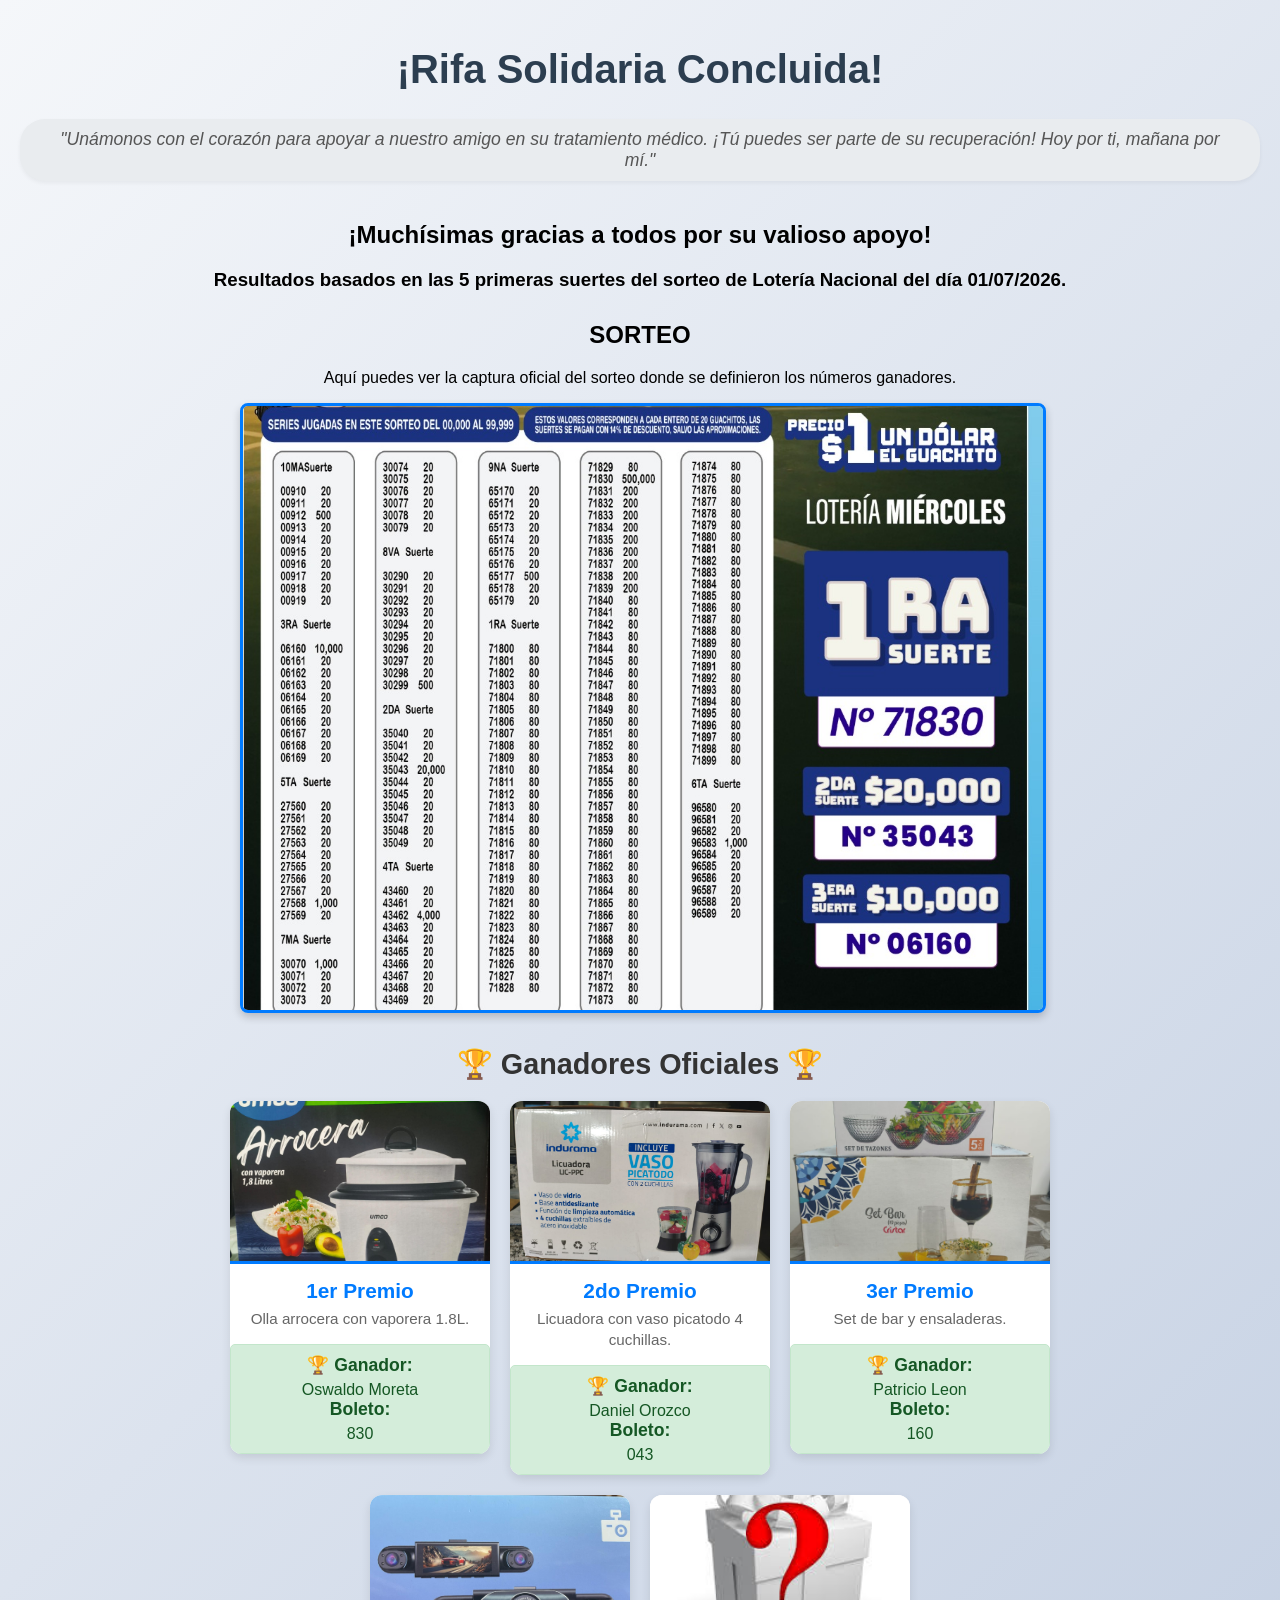
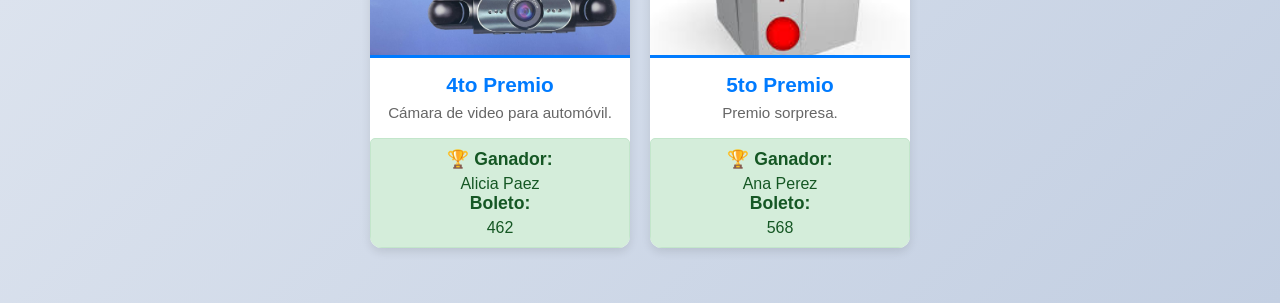
<file: index.html>
<!DOCTYPE html>
<html lang="es">
<head>
    <meta charset="UTF-8">
    <meta name="viewport" content="width=device-width, initial-scale=1.0">
    <title>Resultados - Rifa Solidaria</title>
    <link rel="stylesheet" href="styles.css">
    <style>
        /* Estilos extra para los ganadores y la foto del sorteo */
        .seccion-sorteo { text-align: center; margin: 30px auto; max-width: 800px; padding: 0 20px; }
        .seccion-sorteo img { max-width: 100%; border-radius: 8px; box-shadow: 0 4px 8px rgba(0,0,0,0.2); border: 3px solid #007bff; }
        .ganador-box { background-color: #d4edda; color: #155724; padding: 10px; border-radius: 5px; margin-top: auto; border: 1px solid #c3e6cb;}
        .ganador-box strong { display: block; font-size: 1.1em; margin-bottom: 5px; }
    </style>
</head>
<body>
    <header class="encabezado-principal">
        <h1>¡Rifa Solidaria Concluida!</h1>
        <p class="lema">"Unámonos con el corazón para apoyar a nuestro amigo en su tratamiento médico. ¡Tú puedes ser parte de su recuperación! Hoy por ti, mañana por mí."</p>
        <h2>¡Muchísimas gracias a todos por su valioso apoyo!</h2>
        <h3>Resultados basados en las 5 primeras suertes del sorteo de Lotería Nacional del día 01/07/2026.</h3>
    </header>

    <main>
        <!-- SECCIÓN NUEVA: Foto del Sorteo -->
        <section class="seccion-sorteo">
            <h2>SORTEO</h2>
            <p>Aquí puedes ver la captura oficial del sorteo donde se definieron los números ganadores.</p>
            <img src="loteria.jpg" alt="Imagen del Sorteo de Lotería Nacional">
        </section>

        <section class="seccion-premios">
            <h2>🏆 Ganadores Oficiales 🏆</h2>
            <div class="contenedor-premios">
                
                <!-- Premio 1 -->
                <div class="tarjeta-premio">
                    <img src="arrocera.jpeg" alt="Primer Premio">
                    <h3>1er Premio</h3>
                    <p>Olla arrocera con vaporera 1.8L.</p>
                    <div class="ganador-box">
                        <strong>🏆 Ganador:</strong> Oswaldo Moreta <br>
                        <strong>Boleto:</strong> 830
                    </div>
                </div>
                
                <!-- Premio 2 -->
                <div class="tarjeta-premio">
                    <img src="licuadora.jpeg" alt="Segundo Premio">
                    <h3>2do Premio</h3>
                    <p>Licuadora con vaso picatodo 4 cuchillas.</p>
                    <div class="ganador-box">
                        <strong>🏆 Ganador:</strong> Daniel Orozco <br>
                        <strong>Boleto:</strong> 043
                    </div>
                </div>

                <!-- Premio 3 -->
                <div class="tarjeta-premio">
                    <img src="set_bar.jpeg" alt="Tercer Premio">
                    <h3>3er Premio</h3>
                    <p>Set de bar y ensaladeras.</p>
                    <div class="ganador-box">
                        <strong>🏆 Ganador:</strong> Patricio Leon <br>
                        <strong>Boleto:</strong> 160
                    </div>
                </div>

                <!-- Premio 4 -->
                <div class="tarjeta-premio">
                    <img src="camar_carro.jpeg" alt="Cuarto Premio">
                    <h3>4to Premio</h3>
                    <p>Cámara de video para automóvil.</p>
                    <div class="ganador-box">
                        <strong>🏆 Ganador:</strong> Alicia Paez <br>
                        <strong>Boleto:</strong> 462
                    </div>
                </div>

                <!-- Premio 5 -->
                <div class="tarjeta-premio">
                    <img src="premio_sorpresa.jpeg" alt="Quinto Premio">
                    <h3>5to Premio</h3>
                    <p>Premio sorpresa.</p>
                    <div class="ganador-box">
                        <strong>🏆 Ganador:</strong> Ana Perez <br>
                        <strong>Boleto:</strong> 568
                    </div>
                </div>

            </div>
        </section>
    </main>
</body>
</html>
</file>
<file: styles.css>
body {
    font-family: Arial, sans-serif;
    text-align: center;
    background: linear-gradient(135deg, #f5f7fa 0%, #c3cfe2 100%);; /* Degradado celeste a gris */
    padding: 20px;
    min-height: 100vh; /* Asegura que el degradado cubra toda la pantalla hacia abajo */
    margin: 0; /* Quita los márgenes por defecto del navegador */
}

/* Diseño de la cuadrícula */
.cuadricula {
    display: grid;
    /* Crea columnas automáticas de mínimo 60px */
    grid-template-columns: repeat(auto-fill, minmax(60px, 1fr));
    gap: 10px;
    max-width: 800px;
    margin: 0 auto;
    padding: 20px;
}

/* Diseño base de los botones (boletos) */
.boleto-btn {
    padding: 15px 10px;
    font-size: 16px;
    font-weight: bold;
    border: none;
    border-radius: 5px;
    cursor: pointer;
    transition: transform 0.2s, opacity 0.2s;
}

.boleto-btn:hover:not(:disabled) {
    transform: scale(1.1);
}

/* Colores según el estado (estas clases las asignsa app.js dinámicamente) */
.disponible {
    background-color: #28a745; /* Verde */
    color: white;
}

.reservado {
    background-color: #ffc107; /* Amarillo */
    color: black;
    cursor: not-allowed;
    opacity: 0.7;
}

.pagado {
    background-color: #6c757d; /* Gris */
    color: white;
    cursor: not-allowed;
    opacity: 0.5;
}

/* Panel de compra superior */
.panel-compra {
    background-color: #bbdcf5;
    padding: 20px;
    border-radius: 8px;
    max-width: 800px;
    margin: 0 auto 20px auto;
    box-shadow: 0 4px 6px rgba(233, 93, 93, 0.1);
    text-align: left;
}

.grupo-inputs {
    display: flex;
    gap: 20px;
    margin-bottom: 15px;
    flex-wrap: wrap;
}

.grupo-inputs > div {
    flex: 1;
    min-width: 200px;
}

.panel-compra label {
    display: block;
    font-weight: bold;
    margin-bottom: 5px;
}

.panel-compra input {
    width: 100%;
    padding: 10px;
    box-sizing: border-box;
    border: 1px solid #ccc;
    border-radius: 4px;
}

.resumen {
    margin-bottom: 15px;
    background-color: #f8f9fa;
    padding: 10px;
    border-radius: 4px;
}

#btn-guardar {
    width: 100%;
    padding: 15px;
    background-color: #007bff;
    color: white;
    border: none;
    border-radius: 5px;
    font-size: 16px;
    font-weight: bold;
    cursor: pointer;
}

#btn-guardar:disabled {
    background-color: #aaa;
    cursor: not-allowed;
}

/* Nuevo estado: cuando el usuario da clic pero aún no guarda */
.seleccionado {
    background-color: #007bff !important; /* Azul */
    color: white;
    border: 2px solid #0056b3;
    transform: scale(1.1);
}

/* --- ESTILOS DEL ENCABEZADO Y LEMA --- */
.encabezado-principal {
    margin-bottom: 20px;
}

.encabezado-principal h1 {
    font-size: 2.5em;
    color: #2c3e50;
    margin-bottom: 10px;
}

.lema {
    font-size: 1.1em;
    font-style: italic;
    color: #555;
    background-color: #e9ecef;
    display: inline-block;
    padding: 10px 25px;
    border-radius: 25px;
    margin-bottom: 20px;
    box-shadow: 0 2px 4px rgba(0,0,0,0.05);
}

/* --- ESTILOS DE LOS PREMIOS --- */
.seccion-premios {
    max-width: 900px;
    margin: 0 auto 35px auto;
}

.seccion-premios h2 {
    color: #333;
    margin-bottom: 20px;
    font-size: 1.8em;
}

.contenedor-premios {
    display: flex;
    justify-content: center;
    gap: 20px;
    flex-wrap: wrap; /* Permite que bajen de línea en celulares */
}

.tarjeta-premio {
    background-color: white;
    border-radius: 12px;
    box-shadow: 0 4px 10px rgba(0,0,0,0.1);
    overflow: hidden;
    width: 260px;
    transition: transform 0.3s ease, box-shadow 0.3s ease;
    display: flex;
    flex-direction: column;
    height: 100%;
}

/* Efecto de salto al pasar el mouse o tocar en celular */
.tarjeta-premio:hover {
    transform: translateY(-8px);
    box-shadow: 0 8px 20px rgba(0,0,0,0.15);
}

.tarjeta-premio img {
    width: 100%;
    height: 160px;
    object-fit: cover; /* Evita que las fotos se deformen o aplasten */
    display: block;
    border-bottom: 3px solid #007bff; /* Un detalle de color */
}

.tarjeta-premio h3 {
    margin: 15px 0 5px 0;
    color: #007bff;
    font-size: 1.3em;
}

.tarjeta-premio p {
    margin: 0 15px 15px 15px;
    color: #666;
    font-size: 0.95em;
    line-height: 1.4;
}
</file>
